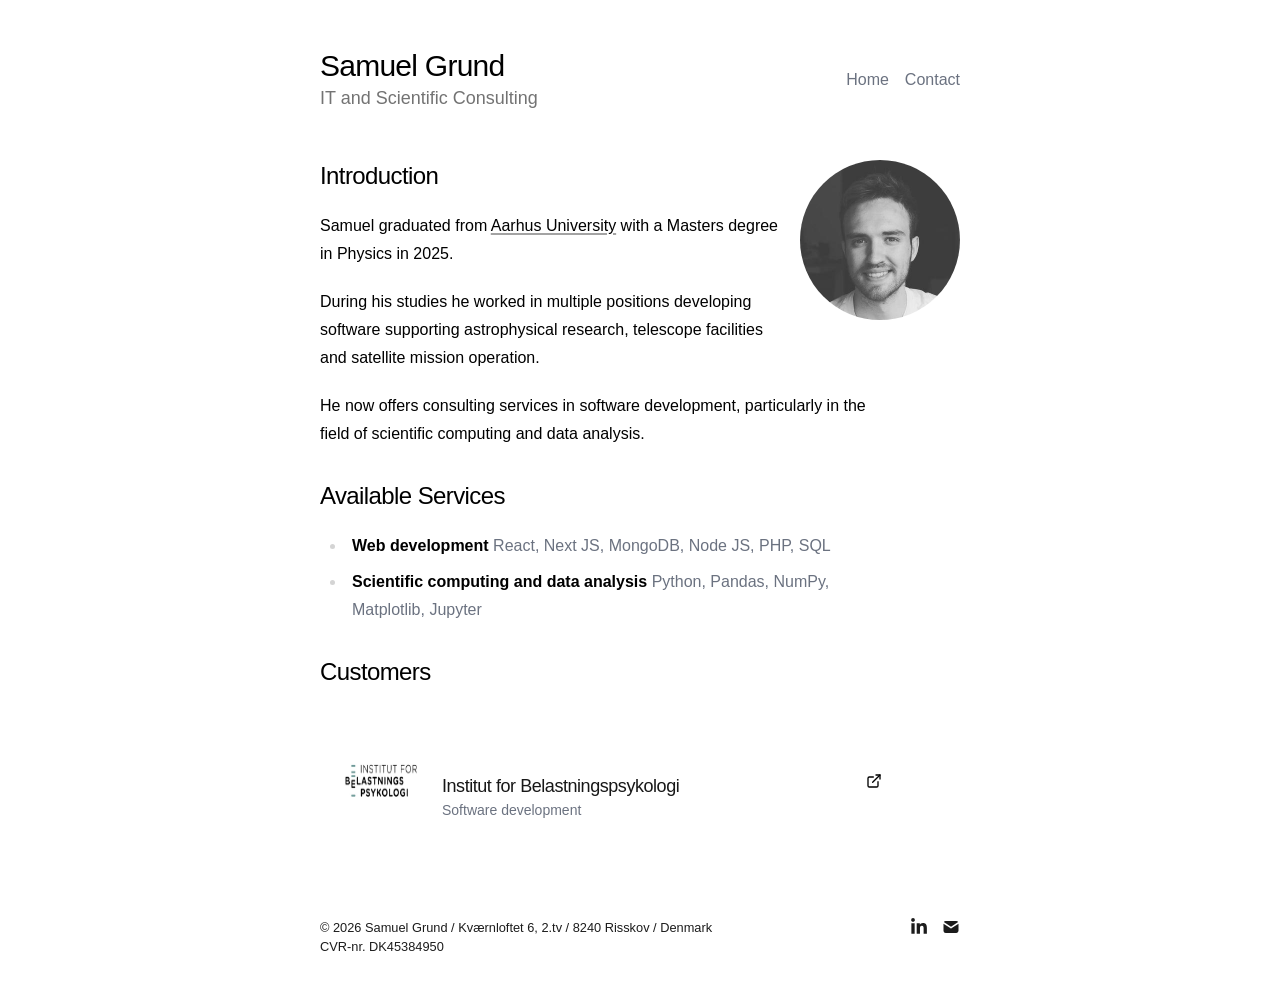
<file: index.html>
<!DOCTYPE html><html lang="en"><head><meta charSet="utf-8"/><meta name="viewport" content="width=device-width, initial-scale=1"/><link rel="preload" href="/_next/static/media/569ce4b8f30dc480-s.p.woff2" as="font" crossorigin="" type="font/woff2"/><link rel="preload" href="/_next/static/media/93f479601ee12b01-s.p.woff2" as="font" crossorigin="" type="font/woff2"/><link rel="preload" as="image" href="/samuelgrund.jpeg"/><link rel="stylesheet" href="/_next/static/css/c566d5af4ba06039.css" data-precedence="next"/><link rel="preload" as="script" fetchPriority="low" href="/_next/static/chunks/webpack-6ae88a5c75739f60.js"/><script src="/_next/static/chunks/4bd1b696-20882bf820444624.js" async=""></script><script src="/_next/static/chunks/517-04ff8b3774e454d1.js" async=""></script><script src="/_next/static/chunks/main-app-e9f01d16561dd169.js" async=""></script><script src="/_next/static/chunks/f8025e75-df96240be00c8a7a.js" async=""></script><script src="/_next/static/chunks/53c13509-afe4e9a647f09e7a.js" async=""></script><script src="/_next/static/chunks/655-e9d7785f0b443e2e.js" async=""></script><script src="/_next/static/chunks/app/layout-70d7f255f18f708f.js" async=""></script><script src="/_next/static/chunks/970-6d0ca86ffde0ea52.js" async=""></script><script src="/_next/static/chunks/app/page-f69e9556def1f2fb.js" async=""></script><meta name="next-size-adjust" content=""/><title>Samuel Grund PMV</title><meta name="description" content="Portfolio website for Samuel Grund"/><link rel="icon" href="/favicon.ico" type="image/x-icon" sizes="16x16"/><script src="/_next/static/chunks/polyfills-42372ed130431b0a.js" noModule=""></script></head><body class="__variable_4d318d __variable_ea5f4b antialiased"><div class="max-w-2xl mx-auto px-4 dark:bg-blue-500 cursor-default"><header><div class="container mx-auto py-12  flex justify-between items-center"><div class="flex flex-col"><h1 class="text-3xl font-medium tracking-tight">Samuel Grund</h1><p class="text-lg text-neutral-500 dark:text-neutral-400">IT and Scientific Consulting</p></div><div class="flex flex-row gap-4 mt-6 md:mt-0 md:ml-auto items-center"><a class="transition-all hover:text-neutral-800 dark:hover:text-neutral-200 flex align-middle relative hover:underline text-gray-500 hover:text-black dark:hover:text-white" href="/">Home</a><a class="transition-all hover:text-neutral-800 dark:hover:text-neutral-200 flex align-middle relative hover:underline text-gray-500 hover:text-black dark:hover:text-white" href="/contact">Contact</a></div></div></header><section class="dark:bg-gray-900 dark:text-white"><a target="_blank"><img alt="Profile photo" width="160" height="160" decoding="async" data-nimg="1" class="rounded-full bg-gray-100 block mt-0  mb-10 mx-auto sm:float-right sm:ml-5 sm:mb-5 hover:shadow-lg hover:border-gray-300 dark:hover:border-gray-600 transition-transform hover:scale-105" style="color:transparent" src="/samuelgrund.jpeg"/></a><h1 class="mb-4 text-2xl font-medium tracking-tight dark:text-white">Introduction</h1><div class="prose prose-neutral dark:prose-invert"><p>Samuel graduated from<!-- --> <a href="https://www.au.dk/" target="_blank" rel="noopener noreferrer" class="dark:text-blue-400">Aarhus University</a> <!-- -->with a Masters degree in Physics in 2025.</p><p>During his studies he worked in multiple positions developing software supporting astrophysical research, telescope facilities and satellite mission operation.</p><p>He now offers consulting services in software development, particularly in the field of scientific computing and data analysis.</p></div><h1 class="mt-8 mb-4 text-2xl font-medium tracking-tight dark:text-white">Available Services</h1><div class="prose prose-neutral dark:prose-invert"><ul><li><span class="font-semibold">Web development</span><span> </span><span class="text-gray-500 hover:text-black dark:hover:text-white transition-colors hover:cursor-default">React<!-- -->, </span><span class="text-gray-500 hover:text-black dark:hover:text-white transition-colors hover:cursor-default">Next JS<!-- -->, </span><span class="text-gray-500 hover:text-black dark:hover:text-white transition-colors hover:cursor-default">MongoDB<!-- -->, </span><span class="text-gray-500 hover:text-black dark:hover:text-white transition-colors hover:cursor-default">Node JS<!-- -->, </span><span class="text-gray-500 hover:text-black dark:hover:text-white transition-colors hover:cursor-default">PHP<!-- -->, </span><span class="text-gray-500 hover:text-black dark:hover:text-white transition-colors hover:cursor-default">SQL</span></li><li><span class="font-semibold">Scientific computing and data analysis</span><span> </span><span class="text-gray-500 hover:text-black dark:hover:text-white transition-colors hover:cursor-default">Python<!-- -->, </span><span class="text-gray-500 hover:text-black dark:hover:text-white transition-colors hover:cursor-default">Pandas<!-- -->, </span><span class="text-gray-500 hover:text-black dark:hover:text-white transition-colors hover:cursor-default">NumPy<!-- -->, </span><span class="text-gray-500 hover:text-black dark:hover:text-white transition-colors hover:cursor-default">Matplotlib<!-- -->, </span><span class="text-gray-500 hover:text-black dark:hover:text-white transition-colors hover:cursor-default">Jupyter</span></li></ul></div><h1 class="mt-8 text-2xl font-medium tracking-tight dark:text-white">Customers</h1><div class="prose prose-neutral dark:prose-invert w-full"><div class="space-y-4 w-full"><div class="flex flex-row rounded-lg hover:border-gray-300 hover:scale-105 transition-transform p-4 w-full dark:bg-gray-800 dark:text-white"><img alt="Institut for Belastningspsykologi logo" loading="lazy" width="90" height="90" decoding="async" data-nimg="1" style="color:transparent" src="/ifbps.jpg"/><div class="ml-4"><h2 class="text-lg font-medium mb-0 mt-12 dark:text-white">Institut for Belastningspsykologi</h2><p class="text-sm text-gray-500 dark:text-gray-400">Software development</p></div><a href="https://belastningspsykologi.dk/" target="_blank" rel="noopener noreferrer" class="flex items-center ml-auto dark:text-blue-400"><svg stroke="currentColor" fill="none" stroke-width="2" viewBox="0 0 24 24" stroke-linecap="round" stroke-linejoin="round" height="1em" width="1em" xmlns="http://www.w3.org/2000/svg"><path d="M18 13v6a2 2 0 0 1-2 2H5a2 2 0 0 1-2-2V8a2 2 0 0 1 2-2h6"></path><polyline points="15 3 21 3 21 9"></polyline><line x1="10" y1="14" x2="21" y2="3"></line></svg></a></div></div></div></section><small class="jsx-fbbec1edabbd286e block mt-16 text-[#1C1C1C] dark:text-[#D4D4D4] mb-12"><time class="jsx-fbbec1edabbd286e">© <!-- -->2025</time> <a target="_blank" rel="noopener noreferrer" class="jsx-fbbec1edabbd286e no-underline">Samuel Grund</a><a class="jsx-fbbec1edabbd286e"> / Kværnloftet 6, 2.tv / 8240 Risskov / Denmark</a><div class="flex text-lg gap-3.5 float-right transition-opacity duration-300 hover:opacity-90"><a href="https://www.linkedin.com/in/samuel-grund-s%C3%B8rensen-55712a236/" target="_blank" rel="noopener noreferrer"><svg stroke="currentColor" fill="currentColor" stroke-width="0" viewBox="0 0 448 512" class="hover:text-[#0077B5]" height="1em" width="1em" xmlns="http://www.w3.org/2000/svg"><path d="M100.28 448H7.4V148.9h92.88zM53.79 108.1C24.09 108.1 0 83.5 0 53.8a53.79 53.79 0 0 1 107.58 0c0 29.7-24.1 54.3-53.79 54.3zM447.9 448h-92.68V302.4c0-34.7-.7-79.2-48.29-79.2-48.29 0-55.69 37.7-55.69 76.7V448h-92.78V148.9h89.08v40.8h1.3c12.4-23.5 42.69-48.3 87.88-48.3 94 0 111.28 61.9 111.28 142.3V448z"></path></svg></a><a href="mailto:samuel_grund@hotmail.com" target="_blank" rel="noopener noreferrer"><svg stroke="currentColor" fill="currentColor" stroke-width="0" viewBox="0 0 24 24" class="hover:text-[#0077B5]" height="1em" width="1em" xmlns="http://www.w3.org/2000/svg"><path d="M22 7.535v9.465a3 3 0 0 1 -2.824 2.995l-.176 .005h-14a3 3 0 0 1 -2.995 -2.824l-.005 -.176v-9.465l9.445 6.297l.116 .066a1 1 0 0 0 .878 0l.116 -.066l9.445 -6.297z"></path><path d="M19 4c1.08 0 2.027 .57 2.555 1.427l-9.555 6.37l-9.555 -6.37a2.999 2.999 0 0 1 2.354 -1.42l.201 -.007h14z"></path></svg></a></div><p class="jsx-fbbec1edabbd286e">CVR-nr. DK45384950</p></small></div><script src="/_next/static/chunks/webpack-6ae88a5c75739f60.js" async=""></script><script>(self.__next_f=self.__next_f||[]).push([0])</script><script>self.__next_f.push([1,"1:\"$Sreact.fragment\"\n2:I[8173,[\"897\",\"static/chunks/f8025e75-df96240be00c8a7a.js\",\"446\",\"static/chunks/53c13509-afe4e9a647f09e7a.js\",\"655\",\"static/chunks/655-e9d7785f0b443e2e.js\",\"177\",\"static/chunks/app/layout-70d7f255f18f708f.js\"],\"\"]\n3:I[5244,[],\"\"]\n4:I[3866,[],\"\"]\n5:I[2968,[\"897\",\"static/chunks/f8025e75-df96240be00c8a7a.js\",\"446\",\"static/chunks/53c13509-afe4e9a647f09e7a.js\",\"655\",\"static/chunks/655-e9d7785f0b443e2e.js\",\"177\",\"static/chunks/app/layout-70d7f255f18f708f.js\"],\"default\"]\n6:I[7970,[\"970\",\"static/chunks/970-6d0ca86ffde0ea52.js\",\"974\",\"static/chunks/app/page-f69e9556def1f2fb.js\"],\"Image\"]\n7:I[6213,[],\"OutletBoundary\"]\n9:I[6213,[],\"MetadataBoundary\"]\nb:I[6213,[],\"ViewportBoundary\"]\nd:I[4835,[],\"\"]\n:HL[\"/_next/static/media/569ce4b8f30dc480-s.p.woff2\",\"font\",{\"crossOrigin\":\"\",\"type\":\"font/woff2\"}]\n:HL[\"/_next/static/media/93f479601ee12b01-s.p.woff2\",\"font\",{\"crossOrigin\":\"\",\"type\":\"font/woff2\"}]\n:HL[\"/_next/static/css/c566d5af4ba06039.css\",\"style\"]\n"])</script><script>self.__next_f.push([1,"0:{\"P\":null,\"b\":\"J2cjszyi86F3_etJrX380\",\"p\":\"\",\"c\":[\"\",\"\"],\"i\":false,\"f\":[[[\"\",{\"children\":[\"__PAGE__\",{}]},\"$undefined\",\"$undefined\",true],[\"\",[\"$\",\"$1\",\"c\",{\"children\":[[[\"$\",\"link\",\"0\",{\"rel\":\"stylesheet\",\"href\":\"/_next/static/css/c566d5af4ba06039.css\",\"precedence\":\"next\",\"crossOrigin\":\"$undefined\",\"nonce\":\"$undefined\"}]],[\"$\",\"html\",null,{\"lang\":\"en\",\"children\":[\"$\",\"body\",null,{\"className\":\"__variable_4d318d __variable_ea5f4b antialiased\",\"children\":[\"$\",\"div\",null,{\"className\":\"max-w-2xl mx-auto px-4 dark:bg-blue-500 cursor-default\",\"children\":[[\"$\",\"header\",null,{\"children\":[\"$\",\"div\",null,{\"className\":\"container mx-auto py-12  flex justify-between items-center\",\"children\":[[\"$\",\"div\",null,{\"className\":\"flex flex-col\",\"children\":[[\"$\",\"h1\",null,{\"className\":\"text-3xl font-medium tracking-tight\",\"children\":\"Samuel Grund\"}],[\"$\",\"p\",null,{\"className\":\"text-lg text-neutral-500 dark:text-neutral-400\",\"children\":\"IT and Scientific Consulting\"}]]}],[\"$\",\"div\",null,{\"className\":\"flex flex-row gap-4 mt-6 md:mt-0 md:ml-auto items-center\",\"children\":[[\"$\",\"$L2\",\"/\",{\"href\":\"/\",\"className\":\"transition-all hover:text-neutral-800 dark:hover:text-neutral-200 flex align-middle relative hover:underline text-gray-500 hover:text-black dark:hover:text-white\",\"children\":\"Home\"}],[\"$\",\"$L2\",\"/contact\",{\"href\":\"/contact\",\"className\":\"transition-all hover:text-neutral-800 dark:hover:text-neutral-200 flex align-middle relative hover:underline text-gray-500 hover:text-black dark:hover:text-white\",\"children\":\"Contact\"}]]}]]}]}],[\"$\",\"$L3\",null,{\"parallelRouterKey\":\"children\",\"segmentPath\":[\"children\"],\"error\":\"$undefined\",\"errorStyles\":\"$undefined\",\"errorScripts\":\"$undefined\",\"template\":[\"$\",\"$L4\",null,{}],\"templateStyles\":\"$undefined\",\"templateScripts\":\"$undefined\",\"notFound\":[[],[[\"$\",\"title\",null,{\"children\":\"404: This page could not be found.\"}],[\"$\",\"div\",null,{\"style\":{\"fontFamily\":\"system-ui,\\\"Segoe UI\\\",Roboto,Helvetica,Arial,sans-serif,\\\"Apple Color Emoji\\\",\\\"Segoe UI Emoji\\\"\",\"height\":\"100vh\",\"textAlign\":\"center\",\"display\":\"flex\",\"flexDirection\":\"column\",\"alignItems\":\"center\",\"justifyContent\":\"center\"},\"children\":[\"$\",\"div\",null,{\"children\":[[\"$\",\"style\",null,{\"dangerouslySetInnerHTML\":{\"__html\":\"body{color:#000;background:#fff;margin:0}.next-error-h1{border-right:1px solid rgba(0,0,0,.3)}@media (prefers-color-scheme:dark){body{color:#fff;background:#000}.next-error-h1{border-right:1px solid rgba(255,255,255,.3)}}\"}}],[\"$\",\"h1\",null,{\"className\":\"next-error-h1\",\"style\":{\"display\":\"inline-block\",\"margin\":\"0 20px 0 0\",\"padding\":\"0 23px 0 0\",\"fontSize\":24,\"fontWeight\":500,\"verticalAlign\":\"top\",\"lineHeight\":\"49px\"},\"children\":404}],[\"$\",\"div\",null,{\"style\":{\"display\":\"inline-block\"},\"children\":[\"$\",\"h2\",null,{\"style\":{\"fontSize\":14,\"fontWeight\":400,\"lineHeight\":\"49px\",\"margin\":0},\"children\":\"This page could not be found.\"}]}]]}]}]]],\"forbidden\":\"$undefined\",\"unauthorized\":\"$undefined\"}],[\"$\",\"$L5\",null,{}]]}]}]}]]}],{\"children\":[\"__PAGE__\",[\"$\",\"$1\",\"c\",{\"children\":[[\"$\",\"section\",null,{\"className\":\"dark:bg-gray-900 dark:text-white\",\"children\":[[\"$\",\"a\",null,{\"target\":\"_blank\",\"children\":[\"$\",\"$L6\",null,{\"src\":\"/samuelgrund.jpeg\",\"alt\":\"Profile photo\",\"className\":\"rounded-full bg-gray-100 block mt-0  mb-10 mx-auto sm:float-right sm:ml-5 sm:mb-5 hover:shadow-lg hover:border-gray-300 dark:hover:border-gray-600 transition-transform hover:scale-105\",\"unoptimized\":true,\"width\":160,\"height\":160,\"priority\":true}]}],[\"$\",\"h1\",null,{\"className\":\"mb-4 text-2xl font-medium tracking-tight dark:text-white\",\"children\":\"Introduction\"}],[\"$\",\"div\",null,{\"className\":\"prose prose-neutral dark:prose-invert\",\"children\":[[\"$\",\"p\",null,{\"children\":[\"Samuel graduated from\",\" \",[\"$\",\"a\",null,{\"href\":\"https://www.au.dk/\",\"target\":\"_blank\",\"rel\":\"noopener noreferrer\",\"className\":\"dark:text-blue-400\",\"children\":\"Aarhus University\"}],\" \",\"with a Masters degree in Physics in 2025.\"]}],[\"$\",\"p\",null,{\"children\":\"During his studies he worked in multiple positions developing software supporting astrophysical research, telescope facilities and satellite mission operation.\"}],[\"$\",\"p\",null,{\"children\":\"He now offers consulting services in software development, particularly in the field of scientific computing and data analysis.\"}]]}],[\"$\",\"h1\",null,{\"className\":\"mt-8 mb-4 text-2xl font-medium tracking-tight dark:text-white\",\"children\":\"Available Services\"}],[\"$\",\"div\",null,{\"className\":\"prose prose-neutral dark:prose-invert\",\"children\":[\"$\",\"ul\",null,{\"children\":[[\"$\",\"li\",\"0\",{\"children\":[[\"$\",\"span\",null,{\"className\":\"font-semibold\",\"children\":\"Web development\"}],[\"$\",\"span\",null,{\"children\":\" \"}],[[\"$\",\"span\",\"0\",{\"className\":\"text-gray-500 hover:text-black dark:hover:text-white transition-colors hover:cursor-default\",\"children\":[\"React\",\", \"]}],[\"$\",\"span\",\"1\",{\"className\":\"text-gray-500 hover:text-black dark:hover:text-white transition-colors hover:cursor-default\",\"children\":[\"Next JS\",\", \"]}],[\"$\",\"span\",\"2\",{\"className\":\"text-gray-500 hover:text-black dark:hover:text-white transition-colors hover:cursor-default\",\"children\":[\"MongoDB\",\", \"]}],[\"$\",\"span\",\"3\",{\"className\":\"text-gray-500 hover:text-black dark:hover:text-white transition-colors hover:cursor-default\",\"children\":[\"Node JS\",\", \"]}],[\"$\",\"span\",\"4\",{\"className\":\"text-gray-500 hover:text-black dark:hover:text-white transition-colors hover:cursor-default\",\"children\":[\"PHP\",\", \"]}],[\"$\",\"span\",\"5\",{\"className\":\"text-gray-500 hover:text-black dark:hover:text-white transition-colors hover:cursor-default\",\"children\":[\"SQL\",false]}]]]}],[\"$\",\"li\",\"1\",{\"children\":[[\"$\",\"span\",null,{\"className\":\"font-semibold\",\"children\":\"Scientific computing and data analysis\"}],[\"$\",\"span\",null,{\"children\":\" \"}],[[\"$\",\"span\",\"0\",{\"className\":\"text-gray-500 hover:text-black dark:hover:text-white transition-colors hover:cursor-default\",\"children\":[\"Python\",\", \"]}],[\"$\",\"span\",\"1\",{\"className\":\"text-gray-500 hover:text-black dark:hover:text-white transition-colors hover:cursor-default\",\"children\":[\"Pandas\",\", \"]}],[\"$\",\"span\",\"2\",{\"className\":\"text-gray-500 hover:text-black dark:hover:text-white transition-colors hover:cursor-default\",\"children\":[\"NumPy\",\", \"]}],[\"$\",\"span\",\"3\",{\"className\":\"text-gray-500 hover:text-black dark:hover:text-white transition-colors hover:cursor-default\",\"children\":[\"Matplotlib\",\", \"]}],[\"$\",\"span\",\"4\",{\"className\":\"text-gray-500 hover:text-black dark:hover:text-white transition-colors hover:cursor-default\",\"children\":[\"Jupyter\",false]}]]]}]]}]}],[\"$\",\"h1\",null,{\"className\":\"mt-8 text-2xl font-medium tracking-tight dark:text-white\",\"children\":\"Customers\"}],[\"$\",\"div\",null,{\"className\":\"prose prose-neutral dark:prose-invert w-full\",\"children\":[\"$\",\"div\",null,{\"className\":\"space-y-4 w-full\",\"children\":[[\"$\",\"div\",\"Institut for Belastningspsykologi\",{\"className\":\"flex flex-row rounded-lg hover:border-gray-300 hover:scale-105 transition-transform p-4 w-full dark:bg-gray-800 dark:text-white\",\"children\":[[\"$\",\"$L6\",null,{\"src\":\"/ifbps.jpg\",\"alt\":\"Institut for Belastningspsykologi logo\",\"height\":90,\"width\":90}],[\"$\",\"div\",null,{\"className\":\"ml-4\",\"children\":[[\"$\",\"h2\",null,{\"className\":\"text-lg font-medium mb-0 mt-12 dark:text-white\",\"children\":\"Institut for Belastningspsykologi\"}],[\"$\",\"p\",null,{\"className\":\"text-sm text-gray-500 dark:text-gray-400\",\"children\":\"Software development\"}]]}],[\"$\",\"a\",null,{\"href\":\"https://belastningspsykologi.dk/\",\"target\":\"_blank\",\"rel\":\"noopener noreferrer\",\"className\":\"flex items-center ml-auto dark:text-blue-400\",\"children\":[\"$\",\"svg\",null,{\"stroke\":\"currentColor\",\"fill\":\"none\",\"strokeWidth\":\"2\",\"viewBox\":\"0 0 24 24\",\"strokeLinecap\":\"round\",\"strokeLinejoin\":\"round\",\"children\":[\"$undefined\",[[\"$\",\"path\",\"0\",{\"d\":\"M18 13v6a2 2 0 0 1-2 2H5a2 2 0 0 1-2-2V8a2 2 0 0 1 2-2h6\",\"children\":[]}],[\"$\",\"polyline\",\"1\",{\"points\":\"15 3 21 3 21 9\",\"children\":[]}],[\"$\",\"line\",\"2\",{\"x1\":\"10\",\"y1\":\"14\",\"x2\":\"21\",\"y2\":\"3\",\"children\":[]}]]],\"className\":\"$undefined\",\"style\":{\"color\":\"$undefined\"},\"height\":\"1em\",\"width\":\"1em\",\"xmlns\":\"http://www.w3.org/2000/svg\"}]}]]}]]}]}]]}],null,[\"$\",\"$L7\",null,{\"children\":\"$L8\"}]]}],{},null,false]},null,false],[\"$\",\"$1\",\"h\",{\"children\":[null,[\"$\",\"$1\",\"mYXLPBwu99PyYPbLJgE42\",{\"children\":[[\"$\",\"$L9\",null,{\"children\":\"$La\"}],[\"$\",\"$Lb\",null,{\"children\":\"$Lc\"}],[\"$\",\"meta\",null,{\"name\":\"next-size-adjust\",\"content\":\"\"}]]}]]}],false]],\"m\":\"$undefined\",\"G\":[\"$d\",\"$undefined\"],\"s\":false,\"S\":true}\n"])</script><script>self.__next_f.push([1,"c:[[\"$\",\"meta\",\"0\",{\"name\":\"viewport\",\"content\":\"width=device-width, initial-scale=1\"}]]\na:[[\"$\",\"meta\",\"0\",{\"charSet\":\"utf-8\"}],[\"$\",\"title\",\"1\",{\"children\":\"Samuel Grund PMV\"}],[\"$\",\"meta\",\"2\",{\"name\":\"description\",\"content\":\"Portfolio website for Samuel Grund\"}],[\"$\",\"link\",\"3\",{\"rel\":\"icon\",\"href\":\"/favicon.ico\",\"type\":\"image/x-icon\",\"sizes\":\"16x16\"}]]\n"])</script><script>self.__next_f.push([1,"8:null\n"])</script></body></html>
</file>
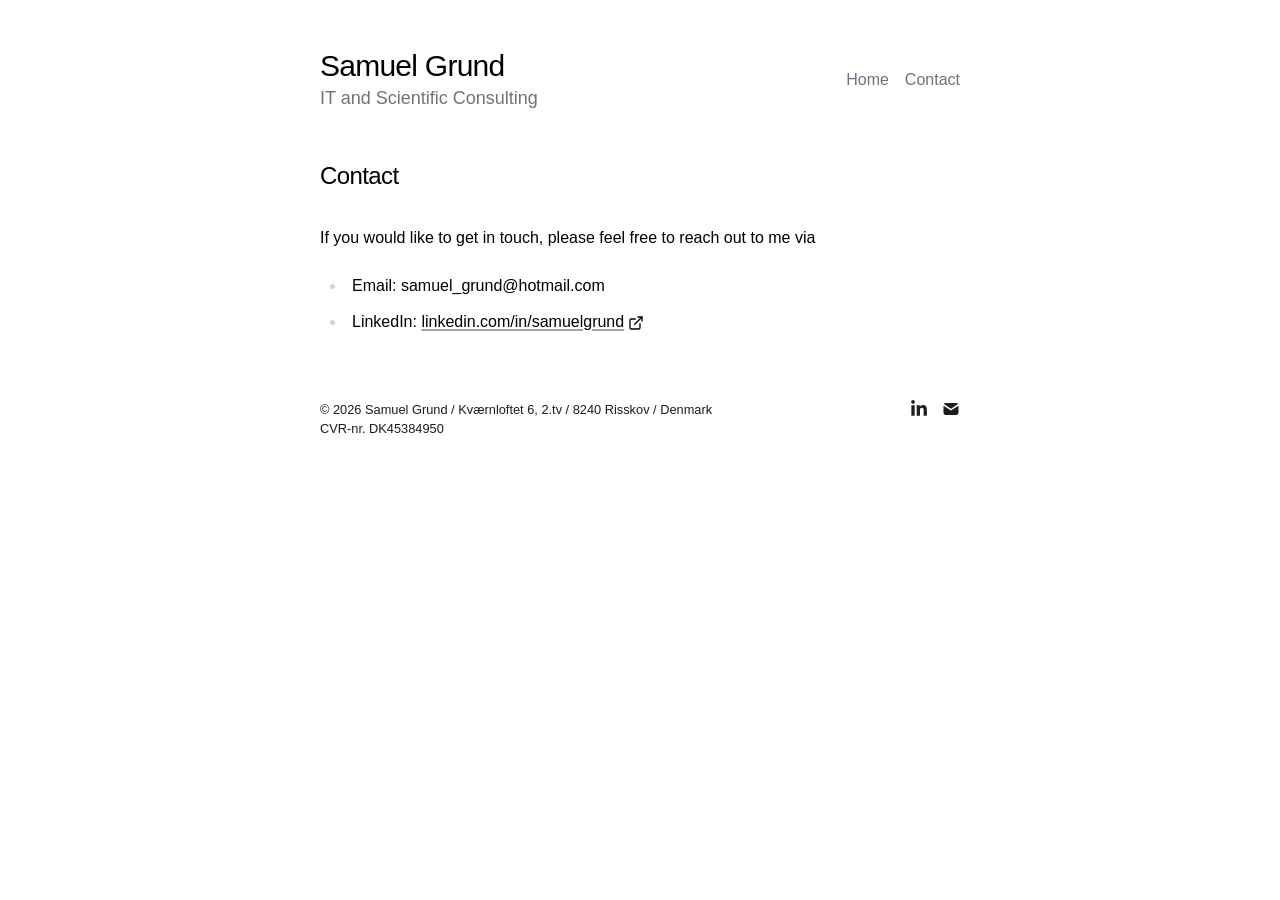
<file: contact.html>
<!DOCTYPE html><html lang="en"><head><meta charSet="utf-8"/><meta name="viewport" content="width=device-width, initial-scale=1"/><link rel="preload" href="/_next/static/media/569ce4b8f30dc480-s.p.woff2" as="font" crossorigin="" type="font/woff2"/><link rel="preload" href="/_next/static/media/93f479601ee12b01-s.p.woff2" as="font" crossorigin="" type="font/woff2"/><link rel="stylesheet" href="/_next/static/css/c566d5af4ba06039.css" data-precedence="next"/><link rel="preload" as="script" fetchPriority="low" href="/_next/static/chunks/webpack-6ae88a5c75739f60.js"/><script src="/_next/static/chunks/4bd1b696-20882bf820444624.js" async=""></script><script src="/_next/static/chunks/517-04ff8b3774e454d1.js" async=""></script><script src="/_next/static/chunks/main-app-e9f01d16561dd169.js" async=""></script><script src="/_next/static/chunks/f8025e75-df96240be00c8a7a.js" async=""></script><script src="/_next/static/chunks/53c13509-afe4e9a647f09e7a.js" async=""></script><script src="/_next/static/chunks/655-e9d7785f0b443e2e.js" async=""></script><script src="/_next/static/chunks/app/layout-70d7f255f18f708f.js" async=""></script><meta name="next-size-adjust" content=""/><title>Samuel Grund PMV</title><meta name="description" content="Portfolio website for Samuel Grund"/><link rel="icon" href="/favicon.ico" type="image/x-icon" sizes="16x16"/><script src="/_next/static/chunks/polyfills-42372ed130431b0a.js" noModule=""></script></head><body class="__variable_4d318d __variable_ea5f4b antialiased"><div class="max-w-2xl mx-auto px-4 dark:bg-blue-500 cursor-default"><header><div class="container mx-auto py-12  flex justify-between items-center"><div class="flex flex-col"><h1 class="text-3xl font-medium tracking-tight">Samuel Grund</h1><p class="text-lg text-neutral-500 dark:text-neutral-400">IT and Scientific Consulting</p></div><div class="flex flex-row gap-4 mt-6 md:mt-0 md:ml-auto items-center"><a class="transition-all hover:text-neutral-800 dark:hover:text-neutral-200 flex align-middle relative hover:underline text-gray-500 hover:text-black dark:hover:text-white" href="/">Home</a><a class="transition-all hover:text-neutral-800 dark:hover:text-neutral-200 flex align-middle relative hover:underline text-gray-500 hover:text-black dark:hover:text-white" href="/contact">Contact</a></div></div></header><section><h1 class="mb-8 text-2xl font-medium tracking-tight">Contact</h1><div class="prose prose-neutral dark:prose-invert"><p>If you would like to get in touch, please feel free to reach out to me via</p><ul><li>Email: samuel_grund@hotmail.com</li><li>LinkedIn:<!-- --> <a href="https://www.linkedin.com/in/samuel-grund-s%C3%B8rensen-55712a236/" target="_blank" rel="noopener noreferrer">linkedin.com/in/samuelgrund<svg stroke="currentColor" fill="none" stroke-width="2" viewBox="0 0 24 24" stroke-linecap="round" stroke-linejoin="round" class="inline ml-1" height="1em" width="1em" xmlns="http://www.w3.org/2000/svg"><path d="M18 13v6a2 2 0 0 1-2 2H5a2 2 0 0 1-2-2V8a2 2 0 0 1 2-2h6"></path><polyline points="15 3 21 3 21 9"></polyline><line x1="10" y1="14" x2="21" y2="3"></line></svg></a></li></ul></div></section><small class="jsx-fbbec1edabbd286e block mt-16 text-[#1C1C1C] dark:text-[#D4D4D4] mb-12"><time class="jsx-fbbec1edabbd286e">© <!-- -->2025</time> <a target="_blank" rel="noopener noreferrer" class="jsx-fbbec1edabbd286e no-underline">Samuel Grund</a><a class="jsx-fbbec1edabbd286e"> / Kværnloftet 6, 2.tv / 8240 Risskov / Denmark</a><div class="flex text-lg gap-3.5 float-right transition-opacity duration-300 hover:opacity-90"><a href="https://www.linkedin.com/in/samuel-grund-s%C3%B8rensen-55712a236/" target="_blank" rel="noopener noreferrer"><svg stroke="currentColor" fill="currentColor" stroke-width="0" viewBox="0 0 448 512" class="hover:text-[#0077B5]" height="1em" width="1em" xmlns="http://www.w3.org/2000/svg"><path d="M100.28 448H7.4V148.9h92.88zM53.79 108.1C24.09 108.1 0 83.5 0 53.8a53.79 53.79 0 0 1 107.58 0c0 29.7-24.1 54.3-53.79 54.3zM447.9 448h-92.68V302.4c0-34.7-.7-79.2-48.29-79.2-48.29 0-55.69 37.7-55.69 76.7V448h-92.78V148.9h89.08v40.8h1.3c12.4-23.5 42.69-48.3 87.88-48.3 94 0 111.28 61.9 111.28 142.3V448z"></path></svg></a><a href="mailto:samuel_grund@hotmail.com" target="_blank" rel="noopener noreferrer"><svg stroke="currentColor" fill="currentColor" stroke-width="0" viewBox="0 0 24 24" class="hover:text-[#0077B5]" height="1em" width="1em" xmlns="http://www.w3.org/2000/svg"><path d="M22 7.535v9.465a3 3 0 0 1 -2.824 2.995l-.176 .005h-14a3 3 0 0 1 -2.995 -2.824l-.005 -.176v-9.465l9.445 6.297l.116 .066a1 1 0 0 0 .878 0l.116 -.066l9.445 -6.297z"></path><path d="M19 4c1.08 0 2.027 .57 2.555 1.427l-9.555 6.37l-9.555 -6.37a2.999 2.999 0 0 1 2.354 -1.42l.201 -.007h14z"></path></svg></a></div><p class="jsx-fbbec1edabbd286e">CVR-nr. DK45384950</p></small></div><script src="/_next/static/chunks/webpack-6ae88a5c75739f60.js" async=""></script><script>(self.__next_f=self.__next_f||[]).push([0])</script><script>self.__next_f.push([1,"1:\"$Sreact.fragment\"\n2:I[8173,[\"897\",\"static/chunks/f8025e75-df96240be00c8a7a.js\",\"446\",\"static/chunks/53c13509-afe4e9a647f09e7a.js\",\"655\",\"static/chunks/655-e9d7785f0b443e2e.js\",\"177\",\"static/chunks/app/layout-70d7f255f18f708f.js\"],\"\"]\n3:I[5244,[],\"\"]\n4:I[3866,[],\"\"]\n5:I[2968,[\"897\",\"static/chunks/f8025e75-df96240be00c8a7a.js\",\"446\",\"static/chunks/53c13509-afe4e9a647f09e7a.js\",\"655\",\"static/chunks/655-e9d7785f0b443e2e.js\",\"177\",\"static/chunks/app/layout-70d7f255f18f708f.js\"],\"default\"]\n6:I[6213,[],\"OutletBoundary\"]\n8:I[6213,[],\"MetadataBoundary\"]\na:I[6213,[],\"ViewportBoundary\"]\nc:I[4835,[],\"\"]\n:HL[\"/_next/static/media/569ce4b8f30dc480-s.p.woff2\",\"font\",{\"crossOrigin\":\"\",\"type\":\"font/woff2\"}]\n:HL[\"/_next/static/media/93f479601ee12b01-s.p.woff2\",\"font\",{\"crossOrigin\":\"\",\"type\":\"font/woff2\"}]\n:HL[\"/_next/static/css/c566d5af4ba06039.css\",\"style\"]\n"])</script><script>self.__next_f.push([1,"0:{\"P\":null,\"b\":\"J2cjszyi86F3_etJrX380\",\"p\":\"\",\"c\":[\"\",\"contact\"],\"i\":false,\"f\":[[[\"\",{\"children\":[\"contact\",{\"children\":[\"__PAGE__\",{}]}]},\"$undefined\",\"$undefined\",true],[\"\",[\"$\",\"$1\",\"c\",{\"children\":[[[\"$\",\"link\",\"0\",{\"rel\":\"stylesheet\",\"href\":\"/_next/static/css/c566d5af4ba06039.css\",\"precedence\":\"next\",\"crossOrigin\":\"$undefined\",\"nonce\":\"$undefined\"}]],[\"$\",\"html\",null,{\"lang\":\"en\",\"children\":[\"$\",\"body\",null,{\"className\":\"__variable_4d318d __variable_ea5f4b antialiased\",\"children\":[\"$\",\"div\",null,{\"className\":\"max-w-2xl mx-auto px-4 dark:bg-blue-500 cursor-default\",\"children\":[[\"$\",\"header\",null,{\"children\":[\"$\",\"div\",null,{\"className\":\"container mx-auto py-12  flex justify-between items-center\",\"children\":[[\"$\",\"div\",null,{\"className\":\"flex flex-col\",\"children\":[[\"$\",\"h1\",null,{\"className\":\"text-3xl font-medium tracking-tight\",\"children\":\"Samuel Grund\"}],[\"$\",\"p\",null,{\"className\":\"text-lg text-neutral-500 dark:text-neutral-400\",\"children\":\"IT and Scientific Consulting\"}]]}],[\"$\",\"div\",null,{\"className\":\"flex flex-row gap-4 mt-6 md:mt-0 md:ml-auto items-center\",\"children\":[[\"$\",\"$L2\",\"/\",{\"href\":\"/\",\"className\":\"transition-all hover:text-neutral-800 dark:hover:text-neutral-200 flex align-middle relative hover:underline text-gray-500 hover:text-black dark:hover:text-white\",\"children\":\"Home\"}],[\"$\",\"$L2\",\"/contact\",{\"href\":\"/contact\",\"className\":\"transition-all hover:text-neutral-800 dark:hover:text-neutral-200 flex align-middle relative hover:underline text-gray-500 hover:text-black dark:hover:text-white\",\"children\":\"Contact\"}]]}]]}]}],[\"$\",\"$L3\",null,{\"parallelRouterKey\":\"children\",\"segmentPath\":[\"children\"],\"error\":\"$undefined\",\"errorStyles\":\"$undefined\",\"errorScripts\":\"$undefined\",\"template\":[\"$\",\"$L4\",null,{}],\"templateStyles\":\"$undefined\",\"templateScripts\":\"$undefined\",\"notFound\":[[],[[\"$\",\"title\",null,{\"children\":\"404: This page could not be found.\"}],[\"$\",\"div\",null,{\"style\":{\"fontFamily\":\"system-ui,\\\"Segoe UI\\\",Roboto,Helvetica,Arial,sans-serif,\\\"Apple Color Emoji\\\",\\\"Segoe UI Emoji\\\"\",\"height\":\"100vh\",\"textAlign\":\"center\",\"display\":\"flex\",\"flexDirection\":\"column\",\"alignItems\":\"center\",\"justifyContent\":\"center\"},\"children\":[\"$\",\"div\",null,{\"children\":[[\"$\",\"style\",null,{\"dangerouslySetInnerHTML\":{\"__html\":\"body{color:#000;background:#fff;margin:0}.next-error-h1{border-right:1px solid rgba(0,0,0,.3)}@media (prefers-color-scheme:dark){body{color:#fff;background:#000}.next-error-h1{border-right:1px solid rgba(255,255,255,.3)}}\"}}],[\"$\",\"h1\",null,{\"className\":\"next-error-h1\",\"style\":{\"display\":\"inline-block\",\"margin\":\"0 20px 0 0\",\"padding\":\"0 23px 0 0\",\"fontSize\":24,\"fontWeight\":500,\"verticalAlign\":\"top\",\"lineHeight\":\"49px\"},\"children\":404}],[\"$\",\"div\",null,{\"style\":{\"display\":\"inline-block\"},\"children\":[\"$\",\"h2\",null,{\"style\":{\"fontSize\":14,\"fontWeight\":400,\"lineHeight\":\"49px\",\"margin\":0},\"children\":\"This page could not be found.\"}]}]]}]}]]],\"forbidden\":\"$undefined\",\"unauthorized\":\"$undefined\"}],[\"$\",\"$L5\",null,{}]]}]}]}]]}],{\"children\":[\"contact\",[\"$\",\"$1\",\"c\",{\"children\":[null,[\"$\",\"$L3\",null,{\"parallelRouterKey\":\"children\",\"segmentPath\":[\"children\",\"contact\",\"children\"],\"error\":\"$undefined\",\"errorStyles\":\"$undefined\",\"errorScripts\":\"$undefined\",\"template\":[\"$\",\"$L4\",null,{}],\"templateStyles\":\"$undefined\",\"templateScripts\":\"$undefined\",\"notFound\":\"$undefined\",\"forbidden\":\"$undefined\",\"unauthorized\":\"$undefined\"}]]}],{\"children\":[\"__PAGE__\",[\"$\",\"$1\",\"c\",{\"children\":[[\"$\",\"section\",null,{\"children\":[[\"$\",\"h1\",null,{\"className\":\"mb-8 text-2xl font-medium tracking-tight\",\"children\":\"Contact\"}],[\"$\",\"div\",null,{\"className\":\"prose prose-neutral dark:prose-invert\",\"children\":[[\"$\",\"p\",null,{\"children\":\"If you would like to get in touch, please feel free to reach out to me via\"}],[\"$\",\"ul\",null,{\"children\":[[\"$\",\"li\",null,{\"children\":\"Email: samuel_grund@hotmail.com\"}],[\"$\",\"li\",null,{\"children\":[\"LinkedIn:\",\" \",[\"$\",\"a\",null,{\"href\":\"https://www.linkedin.com/in/samuel-grund-s%C3%B8rensen-55712a236/\",\"target\":\"_blank\",\"rel\":\"noopener noreferrer\",\"children\":[\"linkedin.com/in/samuelgrund\",[\"$\",\"svg\",null,{\"stroke\":\"currentColor\",\"fill\":\"none\",\"strokeWidth\":\"2\",\"viewBox\":\"0 0 24 24\",\"strokeLinecap\":\"round\",\"strokeLinejoin\":\"round\",\"className\":\"inline ml-1\",\"children\":[\"$undefined\",[[\"$\",\"path\",\"0\",{\"d\":\"M18 13v6a2 2 0 0 1-2 2H5a2 2 0 0 1-2-2V8a2 2 0 0 1 2-2h6\",\"children\":[]}],[\"$\",\"polyline\",\"1\",{\"points\":\"15 3 21 3 21 9\",\"children\":[]}],[\"$\",\"line\",\"2\",{\"x1\":\"10\",\"y1\":\"14\",\"x2\":\"21\",\"y2\":\"3\",\"children\":[]}]]],\"style\":{\"color\":\"$undefined\"},\"height\":\"1em\",\"width\":\"1em\",\"xmlns\":\"http://www.w3.org/2000/svg\"}]]}]]}]]}]]}]]}],null,[\"$\",\"$L6\",null,{\"children\":\"$L7\"}]]}],{},null,false]},null,false]},null,false],[\"$\",\"$1\",\"h\",{\"children\":[null,[\"$\",\"$1\",\"G1SIrWkLPXPv3f9GgIxwE\",{\"children\":[[\"$\",\"$L8\",null,{\"children\":\"$L9\"}],[\"$\",\"$La\",null,{\"children\":\"$Lb\"}],[\"$\",\"meta\",null,{\"name\":\"next-size-adjust\",\"content\":\"\"}]]}]]}],false]],\"m\":\"$undefined\",\"G\":[\"$c\",\"$undefined\"],\"s\":false,\"S\":true}\n"])</script><script>self.__next_f.push([1,"b:[[\"$\",\"meta\",\"0\",{\"name\":\"viewport\",\"content\":\"width=device-width, initial-scale=1\"}]]\n9:[[\"$\",\"meta\",\"0\",{\"charSet\":\"utf-8\"}],[\"$\",\"title\",\"1\",{\"children\":\"Samuel Grund PMV\"}],[\"$\",\"meta\",\"2\",{\"name\":\"description\",\"content\":\"Portfolio website for Samuel Grund\"}],[\"$\",\"link\",\"3\",{\"rel\":\"icon\",\"href\":\"/favicon.ico\",\"type\":\"image/x-icon\",\"sizes\":\"16x16\"}]]\n"])</script><script>self.__next_f.push([1,"7:null\n"])</script></body></html>
</file>
<file: _next/static/css/c566d5af4ba06039.css>
@font-face{font-family:Geist;font-style:normal;font-weight:100 900;font-display:swap;src:url(/_next/static/media/ba015fad6dcf6784-s.woff2) format("woff2");unicode-range:u+0100-02ba,u+02bd-02c5,u+02c7-02cc,u+02ce-02d7,u+02dd-02ff,u+0304,u+0308,u+0329,u+1d00-1dbf,u+1e00-1e9f,u+1ef2-1eff,u+2020,u+20a0-20ab,u+20ad-20c0,u+2113,u+2c60-2c7f,u+a720-a7ff}@font-face{font-family:Geist;font-style:normal;font-weight:100 900;font-display:swap;src:url(/_next/static/media/569ce4b8f30dc480-s.p.woff2) format("woff2");unicode-range:u+00??,u+0131,u+0152-0153,u+02bb-02bc,u+02c6,u+02da,u+02dc,u+0304,u+0308,u+0329,u+2000-206f,u+20ac,u+2122,u+2191,u+2193,u+2212,u+2215,u+feff,u+fffd}@font-face{font-family:Geist Fallback;src:local("Arial");ascent-override:95.94%;descent-override:28.16%;line-gap-override:0.00%;size-adjust:104.76%}.__className_4d318d{font-family:Geist,Geist Fallback;font-style:normal}.__variable_4d318d{--font-geist-sans:"Geist","Geist Fallback"}@font-face{font-family:Geist Mono;font-style:normal;font-weight:100 900;font-display:swap;src:url(/_next/static/media/747892c23ea88013-s.woff2) format("woff2");unicode-range:u+0100-02ba,u+02bd-02c5,u+02c7-02cc,u+02ce-02d7,u+02dd-02ff,u+0304,u+0308,u+0329,u+1d00-1dbf,u+1e00-1e9f,u+1ef2-1eff,u+2020,u+20a0-20ab,u+20ad-20c0,u+2113,u+2c60-2c7f,u+a720-a7ff}@font-face{font-family:Geist Mono;font-style:normal;font-weight:100 900;font-display:swap;src:url(/_next/static/media/93f479601ee12b01-s.p.woff2) format("woff2");unicode-range:u+00??,u+0131,u+0152-0153,u+02bb-02bc,u+02c6,u+02da,u+02dc,u+0304,u+0308,u+0329,u+2000-206f,u+20ac,u+2122,u+2191,u+2193,u+2212,u+2215,u+feff,u+fffd}@font-face{font-family:Geist Mono Fallback;src:local("Arial");ascent-override:74.67%;descent-override:21.92%;line-gap-override:0.00%;size-adjust:134.59%}.__className_ea5f4b{font-family:Geist Mono,Geist Mono Fallback;font-style:normal}.__variable_ea5f4b{--font-geist-mono:"Geist Mono","Geist Mono Fallback"}*,:after,:before{--tw-border-spacing-x:0;--tw-border-spacing-y:0;--tw-translate-x:0;--tw-translate-y:0;--tw-rotate:0;--tw-skew-x:0;--tw-skew-y:0;--tw-scale-x:1;--tw-scale-y:1;--tw-pan-x: ;--tw-pan-y: ;--tw-pinch-zoom: ;--tw-scroll-snap-strictness:proximity;--tw-gradient-from-position: ;--tw-gradient-via-position: ;--tw-gradient-to-position: ;--tw-ordinal: ;--tw-slashed-zero: ;--tw-numeric-figure: ;--tw-numeric-spacing: ;--tw-numeric-fraction: ;--tw-ring-inset: ;--tw-ring-offset-width:0px;--tw-ring-offset-color:#fff;--tw-ring-color:rgba(59,130,246,.5);--tw-ring-offset-shadow:0 0 #0000;--tw-ring-shadow:0 0 #0000;--tw-shadow:0 0 #0000;--tw-shadow-colored:0 0 #0000;--tw-blur: ;--tw-brightness: ;--tw-contrast: ;--tw-grayscale: ;--tw-hue-rotate: ;--tw-invert: ;--tw-saturate: ;--tw-sepia: ;--tw-drop-shadow: ;--tw-backdrop-blur: ;--tw-backdrop-brightness: ;--tw-backdrop-contrast: ;--tw-backdrop-grayscale: ;--tw-backdrop-hue-rotate: ;--tw-backdrop-invert: ;--tw-backdrop-opacity: ;--tw-backdrop-saturate: ;--tw-backdrop-sepia: ;--tw-contain-size: ;--tw-contain-layout: ;--tw-contain-paint: ;--tw-contain-style: }::backdrop{--tw-border-spacing-x:0;--tw-border-spacing-y:0;--tw-translate-x:0;--tw-translate-y:0;--tw-rotate:0;--tw-skew-x:0;--tw-skew-y:0;--tw-scale-x:1;--tw-scale-y:1;--tw-pan-x: ;--tw-pan-y: ;--tw-pinch-zoom: ;--tw-scroll-snap-strictness:proximity;--tw-gradient-from-position: ;--tw-gradient-via-position: ;--tw-gradient-to-position: ;--tw-ordinal: ;--tw-slashed-zero: ;--tw-numeric-figure: ;--tw-numeric-spacing: ;--tw-numeric-fraction: ;--tw-ring-inset: ;--tw-ring-offset-width:0px;--tw-ring-offset-color:#fff;--tw-ring-color:rgba(59,130,246,.5);--tw-ring-offset-shadow:0 0 #0000;--tw-ring-shadow:0 0 #0000;--tw-shadow:0 0 #0000;--tw-shadow-colored:0 0 #0000;--tw-blur: ;--tw-brightness: ;--tw-contrast: ;--tw-grayscale: ;--tw-hue-rotate: ;--tw-invert: ;--tw-saturate: ;--tw-sepia: ;--tw-drop-shadow: ;--tw-backdrop-blur: ;--tw-backdrop-brightness: ;--tw-backdrop-contrast: ;--tw-backdrop-grayscale: ;--tw-backdrop-hue-rotate: ;--tw-backdrop-invert: ;--tw-backdrop-opacity: ;--tw-backdrop-saturate: ;--tw-backdrop-sepia: ;--tw-contain-size: ;--tw-contain-layout: ;--tw-contain-paint: ;--tw-contain-style: }/*
! tailwindcss v3.4.17 | MIT License | https://tailwindcss.com
*/*,:after,:before{box-sizing:border-box;border:0 solid #e5e7eb}:after,:before{--tw-content:""}:host,html{line-height:1.5;-webkit-text-size-adjust:100%;-moz-tab-size:4;tab-size:4;font-family:var(--font-geist-sans);font-feature-settings:normal;font-variation-settings:normal;-webkit-tap-highlight-color:transparent}body{margin:0;line-height:inherit}hr{height:0;color:inherit;border-top-width:1px}abbr:where([title]){text-decoration:underline dotted}h1,h2,h3,h4,h5,h6{font-size:inherit;font-weight:inherit}a{color:inherit;text-decoration:inherit}b,strong{font-weight:bolder}code,kbd,pre,samp{font-family:var(--font-geist-mono);font-feature-settings:normal;font-variation-settings:normal;font-size:1em}small{font-size:80%}sub,sup{font-size:75%;line-height:0;position:relative;vertical-align:baseline}sub{bottom:-.25em}sup{top:-.5em}table{text-indent:0;border-color:inherit;border-collapse:collapse}button,input,optgroup,select,textarea{font-family:inherit;font-feature-settings:inherit;font-variation-settings:inherit;font-size:100%;font-weight:inherit;line-height:inherit;letter-spacing:inherit;color:inherit;margin:0;padding:0}button,select{text-transform:none}button,input:where([type=button]),input:where([type=reset]),input:where([type=submit]){-webkit-appearance:button;background-color:transparent;background-image:none}:-moz-focusring{outline:auto}:-moz-ui-invalid{box-shadow:none}progress{vertical-align:baseline}::-webkit-inner-spin-button,::-webkit-outer-spin-button{height:auto}[type=search]{-webkit-appearance:textfield;outline-offset:-2px}::-webkit-search-decoration{-webkit-appearance:none}::-webkit-file-upload-button{-webkit-appearance:button;font:inherit}summary{display:list-item}blockquote,dd,dl,figure,h1,h2,h3,h4,h5,h6,hr,p,pre{margin:0}fieldset{margin:0}fieldset,legend{padding:0}menu,ol,ul{list-style:none;margin:0;padding:0}dialog{padding:0}textarea{resize:vertical}input::placeholder,textarea::placeholder{opacity:1;color:#9ca3af}[role=button],button{cursor:pointer}:disabled{cursor:default}audio,canvas,embed,iframe,img,object,svg,video{display:block;vertical-align:middle}img,video{max-width:100%;height:auto}[hidden]:where(:not([hidden=until-found])){display:none}.container{width:100%}@media (min-width:640px){.container{max-width:640px}}@media (min-width:768px){.container{max-width:768px}}@media (min-width:1024px){.container{max-width:1024px}}@media (min-width:1280px){.container{max-width:1280px}}@media (min-width:1536px){.container{max-width:1536px}}.prose{color:var(--tw-prose-body);max-width:65ch}.prose :where(p):not(:where([class~=not-prose],[class~=not-prose] *)){margin-top:1.25em;margin-bottom:1.25em}.prose :where([class~=lead]):not(:where([class~=not-prose],[class~=not-prose] *)){color:var(--tw-prose-lead);font-size:1.25em;line-height:1.6;margin-top:1.2em;margin-bottom:1.2em}.prose :where(a):not(:where([class~=not-prose],[class~=not-prose] *)){color:var(--tw-prose-links);text-decoration:underline;font-weight:500}.prose :where(strong):not(:where([class~=not-prose],[class~=not-prose] *)){color:var(--tw-prose-bold);font-weight:600}.prose :where(a strong):not(:where([class~=not-prose],[class~=not-prose] *)){color:inherit}.prose :where(blockquote strong):not(:where([class~=not-prose],[class~=not-prose] *)){color:inherit}.prose :where(thead th strong):not(:where([class~=not-prose],[class~=not-prose] *)){color:inherit}.prose :where(ol):not(:where([class~=not-prose],[class~=not-prose] *)){list-style-type:decimal;margin-top:1.25em;margin-bottom:1.25em;padding-inline-start:1.625em}.prose :where(ol[type=A]):not(:where([class~=not-prose],[class~=not-prose] *)){list-style-type:upper-alpha}.prose :where(ol[type=a]):not(:where([class~=not-prose],[class~=not-prose] *)){list-style-type:lower-alpha}.prose :where(ol[type=A s]):not(:where([class~=not-prose],[class~=not-prose] *)){list-style-type:upper-alpha}.prose :where(ol[type=a s]):not(:where([class~=not-prose],[class~=not-prose] *)){list-style-type:lower-alpha}.prose :where(ol[type=I]):not(:where([class~=not-prose],[class~=not-prose] *)){list-style-type:upper-roman}.prose :where(ol[type=i]):not(:where([class~=not-prose],[class~=not-prose] *)){list-style-type:lower-roman}.prose :where(ol[type=I s]):not(:where([class~=not-prose],[class~=not-prose] *)){list-style-type:upper-roman}.prose :where(ol[type=i s]):not(:where([class~=not-prose],[class~=not-prose] *)){list-style-type:lower-roman}.prose :where(ol[type="1"]):not(:where([class~=not-prose],[class~=not-prose] *)){list-style-type:decimal}.prose :where(ul):not(:where([class~=not-prose],[class~=not-prose] *)){list-style-type:disc;margin-top:1.25em;margin-bottom:1.25em;padding-inline-start:1.625em}.prose :where(ol>li):not(:where([class~=not-prose],[class~=not-prose] *))::marker{font-weight:400;color:var(--tw-prose-counters)}.prose :where(ul>li):not(:where([class~=not-prose],[class~=not-prose] *))::marker{color:var(--tw-prose-bullets)}.prose :where(dt):not(:where([class~=not-prose],[class~=not-prose] *)){color:var(--tw-prose-headings);font-weight:600;margin-top:1.25em}.prose :where(hr):not(:where([class~=not-prose],[class~=not-prose] *)){border-color:var(--tw-prose-hr);border-top-width:1px;margin-top:3em;margin-bottom:3em}.prose :where(blockquote):not(:where([class~=not-prose],[class~=not-prose] *)){font-weight:500;font-style:italic;color:var(--tw-prose-quotes);border-inline-start-width:.25rem;border-inline-start-color:var(--tw-prose-quote-borders);quotes:"\201C""\201D""\2018""\2019";margin-top:1.6em;margin-bottom:1.6em;padding-inline-start:1em}.prose :where(blockquote p:first-of-type):not(:where([class~=not-prose],[class~=not-prose] *)):before{content:open-quote}.prose :where(blockquote p:last-of-type):not(:where([class~=not-prose],[class~=not-prose] *)):after{content:close-quote}.prose :where(h1):not(:where([class~=not-prose],[class~=not-prose] *)){color:var(--tw-prose-headings);font-weight:800;font-size:2.25em;margin-top:0;margin-bottom:.8888889em;line-height:1.1111111}.prose :where(h1 strong):not(:where([class~=not-prose],[class~=not-prose] *)){font-weight:900;color:inherit}.prose :where(h2):not(:where([class~=not-prose],[class~=not-prose] *)){color:var(--tw-prose-headings);font-weight:700;font-size:1.5em;margin-top:2em;margin-bottom:1em;line-height:1.3333333}.prose :where(h2 strong):not(:where([class~=not-prose],[class~=not-prose] *)){font-weight:800;color:inherit}.prose :where(h3):not(:where([class~=not-prose],[class~=not-prose] *)){color:var(--tw-prose-headings);font-weight:600;font-size:1.25em;margin-top:1.6em;margin-bottom:.6em;line-height:1.6}.prose :where(h3 strong):not(:where([class~=not-prose],[class~=not-prose] *)){font-weight:700;color:inherit}.prose :where(h4):not(:where([class~=not-prose],[class~=not-prose] *)){color:var(--tw-prose-headings);font-weight:600;margin-top:1.5em;margin-bottom:.5em;line-height:1.5}.prose :where(h4 strong):not(:where([class~=not-prose],[class~=not-prose] *)){font-weight:700;color:inherit}.prose :where(img):not(:where([class~=not-prose],[class~=not-prose] *)){margin-top:2em;margin-bottom:2em}.prose :where(picture):not(:where([class~=not-prose],[class~=not-prose] *)){display:block;margin-top:2em;margin-bottom:2em}.prose :where(video):not(:where([class~=not-prose],[class~=not-prose] *)){margin-top:2em;margin-bottom:2em}.prose :where(kbd):not(:where([class~=not-prose],[class~=not-prose] *)){font-weight:500;font-family:inherit;color:var(--tw-prose-kbd);box-shadow:0 0 0 1px rgb(var(--tw-prose-kbd-shadows)/10%),0 3px 0 rgb(var(--tw-prose-kbd-shadows)/10%);font-size:.875em;border-radius:.3125rem;padding-top:.1875em;padding-inline-end:.375em;padding-bottom:.1875em;padding-inline-start:.375em}.prose :where(code):not(:where([class~=not-prose],[class~=not-prose] *)){color:var(--tw-prose-code);font-weight:600;font-size:.875em}.prose :where(code):not(:where([class~=not-prose],[class~=not-prose] *)):before{content:"`"}.prose :where(code):not(:where([class~=not-prose],[class~=not-prose] *)):after{content:"`"}.prose :where(a code):not(:where([class~=not-prose],[class~=not-prose] *)){color:inherit}.prose :where(h1 code):not(:where([class~=not-prose],[class~=not-prose] *)){color:inherit}.prose :where(h2 code):not(:where([class~=not-prose],[class~=not-prose] *)){color:inherit;font-size:.875em}.prose :where(h3 code):not(:where([class~=not-prose],[class~=not-prose] *)){color:inherit;font-size:.9em}.prose :where(h4 code):not(:where([class~=not-prose],[class~=not-prose] *)){color:inherit}.prose :where(blockquote code):not(:where([class~=not-prose],[class~=not-prose] *)){color:inherit}.prose :where(thead th code):not(:where([class~=not-prose],[class~=not-prose] *)){color:inherit}.prose :where(pre):not(:where([class~=not-prose],[class~=not-prose] *)){color:var(--tw-prose-pre-code);background-color:var(--tw-prose-pre-bg);overflow-x:auto;font-weight:400;font-size:.875em;line-height:1.7142857;margin-top:1.7142857em;margin-bottom:1.7142857em;border-radius:.375rem;padding-top:.8571429em;padding-inline-end:1.1428571em;padding-bottom:.8571429em;padding-inline-start:1.1428571em}.prose :where(pre code):not(:where([class~=not-prose],[class~=not-prose] *)){background-color:transparent;border-width:0;border-radius:0;padding:0;font-weight:inherit;color:inherit;font-size:inherit;font-family:inherit;line-height:inherit}.prose :where(pre code):not(:where([class~=not-prose],[class~=not-prose] *)):before{content:none}.prose :where(pre code):not(:where([class~=not-prose],[class~=not-prose] *)):after{content:none}.prose :where(table):not(:where([class~=not-prose],[class~=not-prose] *)){width:100%;table-layout:auto;margin-top:2em;margin-bottom:2em;font-size:.875em;line-height:1.7142857}.prose :where(thead):not(:where([class~=not-prose],[class~=not-prose] *)){border-bottom-width:1px;border-bottom-color:var(--tw-prose-th-borders)}.prose :where(thead th):not(:where([class~=not-prose],[class~=not-prose] *)){color:var(--tw-prose-headings);font-weight:600;vertical-align:bottom;padding-inline-end:.5714286em;padding-bottom:.5714286em;padding-inline-start:.5714286em}.prose :where(tbody tr):not(:where([class~=not-prose],[class~=not-prose] *)){border-bottom-width:1px;border-bottom-color:var(--tw-prose-td-borders)}.prose :where(tbody tr:last-child):not(:where([class~=not-prose],[class~=not-prose] *)){border-bottom-width:0}.prose :where(tbody td):not(:where([class~=not-prose],[class~=not-prose] *)){vertical-align:baseline}.prose :where(tfoot):not(:where([class~=not-prose],[class~=not-prose] *)){border-top-width:1px;border-top-color:var(--tw-prose-th-borders)}.prose :where(tfoot td):not(:where([class~=not-prose],[class~=not-prose] *)){vertical-align:top}.prose :where(th,td):not(:where([class~=not-prose],[class~=not-prose] *)){text-align:start}.prose :where(figure>*):not(:where([class~=not-prose],[class~=not-prose] *)){margin-top:0;margin-bottom:0}.prose :where(figcaption):not(:where([class~=not-prose],[class~=not-prose] *)){color:var(--tw-prose-captions);font-size:.875em;line-height:1.4285714;margin-top:.8571429em}.prose{--tw-prose-body:#374151;--tw-prose-headings:#111827;--tw-prose-lead:#4b5563;--tw-prose-links:#111827;--tw-prose-bold:#111827;--tw-prose-counters:#6b7280;--tw-prose-bullets:#d1d5db;--tw-prose-hr:#e5e7eb;--tw-prose-quotes:#111827;--tw-prose-quote-borders:#e5e7eb;--tw-prose-captions:#6b7280;--tw-prose-kbd:#111827;--tw-prose-kbd-shadows:17 24 39;--tw-prose-code:#111827;--tw-prose-pre-code:#e5e7eb;--tw-prose-pre-bg:#1f2937;--tw-prose-th-borders:#d1d5db;--tw-prose-td-borders:#e5e7eb;--tw-prose-invert-body:#d1d5db;--tw-prose-invert-headings:#fff;--tw-prose-invert-lead:#9ca3af;--tw-prose-invert-links:#fff;--tw-prose-invert-bold:#fff;--tw-prose-invert-counters:#9ca3af;--tw-prose-invert-bullets:#4b5563;--tw-prose-invert-hr:#374151;--tw-prose-invert-quotes:#f3f4f6;--tw-prose-invert-quote-borders:#374151;--tw-prose-invert-captions:#9ca3af;--tw-prose-invert-kbd:#fff;--tw-prose-invert-kbd-shadows:255 255 255;--tw-prose-invert-code:#fff;--tw-prose-invert-pre-code:#d1d5db;--tw-prose-invert-pre-bg:rgba(0,0,0,.5);--tw-prose-invert-th-borders:#4b5563;--tw-prose-invert-td-borders:#374151;font-size:1rem;line-height:1.75}.prose :where(picture>img):not(:where([class~=not-prose],[class~=not-prose] *)){margin-top:0;margin-bottom:0}.prose :where(li):not(:where([class~=not-prose],[class~=not-prose] *)){margin-top:.5em;margin-bottom:.5em}.prose :where(ol>li):not(:where([class~=not-prose],[class~=not-prose] *)){padding-inline-start:.375em}.prose :where(ul>li):not(:where([class~=not-prose],[class~=not-prose] *)){padding-inline-start:.375em}.prose :where(.prose>ul>li p):not(:where([class~=not-prose],[class~=not-prose] *)){margin-top:.75em;margin-bottom:.75em}.prose :where(.prose>ul>li>p:first-child):not(:where([class~=not-prose],[class~=not-prose] *)){margin-top:1.25em}.prose :where(.prose>ul>li>p:last-child):not(:where([class~=not-prose],[class~=not-prose] *)){margin-bottom:1.25em}.prose :where(.prose>ol>li>p:first-child):not(:where([class~=not-prose],[class~=not-prose] *)){margin-top:1.25em}.prose :where(.prose>ol>li>p:last-child):not(:where([class~=not-prose],[class~=not-prose] *)){margin-bottom:1.25em}.prose :where(ul ul,ul ol,ol ul,ol ol):not(:where([class~=not-prose],[class~=not-prose] *)){margin-top:.75em;margin-bottom:.75em}.prose :where(dl):not(:where([class~=not-prose],[class~=not-prose] *)){margin-top:1.25em;margin-bottom:1.25em}.prose :where(dd):not(:where([class~=not-prose],[class~=not-prose] *)){margin-top:.5em;padding-inline-start:1.625em}.prose :where(hr+*):not(:where([class~=not-prose],[class~=not-prose] *)){margin-top:0}.prose :where(h2+*):not(:where([class~=not-prose],[class~=not-prose] *)){margin-top:0}.prose :where(h3+*):not(:where([class~=not-prose],[class~=not-prose] *)){margin-top:0}.prose :where(h4+*):not(:where([class~=not-prose],[class~=not-prose] *)){margin-top:0}.prose :where(thead th:first-child):not(:where([class~=not-prose],[class~=not-prose] *)){padding-inline-start:0}.prose :where(thead th:last-child):not(:where([class~=not-prose],[class~=not-prose] *)){padding-inline-end:0}.prose :where(tbody td,tfoot td):not(:where([class~=not-prose],[class~=not-prose] *)){padding-top:.5714286em;padding-inline-end:.5714286em;padding-bottom:.5714286em;padding-inline-start:.5714286em}.prose :where(tbody td:first-child,tfoot td:first-child):not(:where([class~=not-prose],[class~=not-prose] *)){padding-inline-start:0}.prose :where(tbody td:last-child,tfoot td:last-child):not(:where([class~=not-prose],[class~=not-prose] *)){padding-inline-end:0}.prose :where(figure):not(:where([class~=not-prose],[class~=not-prose] *)){margin-top:2em;margin-bottom:2em}.prose :where(.prose>:first-child):not(:where([class~=not-prose],[class~=not-prose] *)){margin-top:0}.prose :where(.prose>:last-child):not(:where([class~=not-prose],[class~=not-prose] *)){margin-bottom:0}.prose-neutral{--tw-prose-body:#404040;--tw-prose-headings:#171717;--tw-prose-lead:#525252;--tw-prose-links:#171717;--tw-prose-bold:#171717;--tw-prose-counters:#737373;--tw-prose-bullets:#d4d4d4;--tw-prose-hr:#e5e5e5;--tw-prose-quotes:#171717;--tw-prose-quote-borders:#e5e5e5;--tw-prose-captions:#737373;--tw-prose-kbd:#171717;--tw-prose-kbd-shadows:23 23 23;--tw-prose-code:#171717;--tw-prose-pre-code:#e5e5e5;--tw-prose-pre-bg:#262626;--tw-prose-th-borders:#d4d4d4;--tw-prose-td-borders:#e5e5e5;--tw-prose-invert-body:#d4d4d4;--tw-prose-invert-headings:#fff;--tw-prose-invert-lead:#a3a3a3;--tw-prose-invert-links:#fff;--tw-prose-invert-bold:#fff;--tw-prose-invert-counters:#a3a3a3;--tw-prose-invert-bullets:#525252;--tw-prose-invert-hr:#404040;--tw-prose-invert-quotes:#f5f5f5;--tw-prose-invert-quote-borders:#404040;--tw-prose-invert-captions:#a3a3a3;--tw-prose-invert-kbd:#fff;--tw-prose-invert-kbd-shadows:255 255 255;--tw-prose-invert-code:#fff;--tw-prose-invert-pre-code:#d4d4d4;--tw-prose-invert-pre-bg:rgba(0,0,0,.5);--tw-prose-invert-th-borders:#525252;--tw-prose-invert-td-borders:#404040}.relative{position:relative}.float-right{float:right}.mx-auto{margin-left:auto;margin-right:auto}.mb-0{margin-bottom:0}.mb-10{margin-bottom:2.5rem}.mb-12{margin-bottom:3rem}.mb-4{margin-bottom:1rem}.mb-8{margin-bottom:2rem}.ml-1{margin-left:.25rem}.ml-4{margin-left:1rem}.ml-auto{margin-left:auto}.mt-0{margin-top:0}.mt-12{margin-top:3rem}.mt-16{margin-top:4rem}.mt-6{margin-top:1.5rem}.mt-8{margin-top:2rem}.block{display:block}.inline{display:inline}.flex{display:flex}.w-full{width:100%}.max-w-2xl{max-width:42rem}.cursor-default{cursor:default}.flex-row{flex-direction:row}.flex-col{flex-direction:column}.items-center{align-items:center}.justify-between{justify-content:space-between}.gap-3\.5{gap:.875rem}.gap-4{gap:1rem}.space-y-4>:not([hidden])~:not([hidden]){--tw-space-y-reverse:0;margin-top:calc(1rem * calc(1 - var(--tw-space-y-reverse)));margin-bottom:calc(1rem * var(--tw-space-y-reverse))}.rounded-full{border-radius:9999px}.rounded-lg{border-radius:.5rem}.bg-gray-100{--tw-bg-opacity:1;background-color:rgb(243 244 246/var(--tw-bg-opacity,1))}.p-4{padding:1rem}.px-4{padding-left:1rem;padding-right:1rem}.py-12{padding-top:3rem;padding-bottom:3rem}.align-middle{vertical-align:middle}.text-2xl{font-size:1.5rem;line-height:2rem}.text-3xl{font-size:1.875rem;line-height:2.25rem}.text-lg{font-size:1.125rem;line-height:1.75rem}.text-sm{font-size:.875rem;line-height:1.25rem}.font-medium{font-weight:500}.font-semibold{font-weight:600}.tracking-tight{letter-spacing:-.025em}.text-\[\#1C1C1C\]{--tw-text-opacity:1;color:rgb(28 28 28/var(--tw-text-opacity,1))}.text-gray-500{--tw-text-opacity:1;color:rgb(107 114 128/var(--tw-text-opacity,1))}.text-neutral-500{--tw-text-opacity:1;color:rgb(115 115 115/var(--tw-text-opacity,1))}.no-underline{text-decoration-line:none}.antialiased{-webkit-font-smoothing:antialiased;-moz-osx-font-smoothing:grayscale}.transition-all{transition-property:all;transition-timing-function:cubic-bezier(.4,0,.2,1);transition-duration:.15s}.transition-colors{transition-property:color,background-color,border-color,text-decoration-color,fill,stroke;transition-timing-function:cubic-bezier(.4,0,.2,1);transition-duration:.15s}.transition-opacity{transition-property:opacity;transition-timing-function:cubic-bezier(.4,0,.2,1);transition-duration:.15s}.transition-transform{transition-property:transform;transition-timing-function:cubic-bezier(.4,0,.2,1);transition-duration:.15s}.duration-300{transition-duration:.3s}::selection{background-color:#47a3f3;color:#fefefe}:root{--sh-class:#2d5e9d;--sh-identifier:#354150;--sh-sign:#8996a3;--sh-string:#007f7a;--sh-keyword:#e02518;--sh-comment:#a19595;--sh-jsxliterals:#6266d1;--sh-property:#e25a1c;--sh-entity:#e25a1c}.dark{background-color:#121212;--sh-class:#4c97f8;--sh-identifier:#fff;--sh-sign:#8996a3;--sh-string:#0fa295;--sh-keyword:#f47067;--sh-comment:#a19595;--sh-jsxliterals:#6266d1;--sh-property:#e25a1c;--sh-entity:#e25a1c}html{min-width:360px}html:is(.dark *){--tw-bg-opacity:1;background-color:rgb(17 24 39/var(--tw-bg-opacity,1));--tw-text-opacity:1;color:rgb(255 255 255/var(--tw-text-opacity,1))}html{font-family:YourPreferredFont,sans-serif}.prose{--tw-text-opacity:1;color:rgb(0 0 0/var(--tw-text-opacity,1))}.prose:is(.dark *){--tw-text-opacity:1;color:rgb(255 255 255/var(--tw-text-opacity,1))}.prose .anchor{visibility:hidden;position:absolute;text-decoration-line:none;margin-left:-1em;padding-right:.5em;width:80%;max-width:700px;cursor:pointer}.anchor:hover{visibility:visible}.prose a{font-weight:400;--tw-text-opacity:1;color:rgb(0 0 0/var(--tw-text-opacity,1));text-decoration-color:#a3a3a3;text-decoration-thickness:.1em;text-underline-offset:2px;transition-property:all;transition-timing-function:cubic-bezier(.4,0,.2,1);transition-duration:.15s}.prose a:is(.dark *){--tw-text-opacity:1;color:rgb(255 255 255/var(--tw-text-opacity,1));text-decoration-color:#525252}.prose a:hover{text-decoration-color:#525252}.prose a:hover:is(.dark *){text-decoration-color:#a3a3a3}.prose .anchor:after{--tw-text-opacity:1;color:rgb(212 212 212/var(--tw-text-opacity,1))}.prose .anchor:is(.dark *):after{--tw-text-opacity:1;color:rgb(64 64 64/var(--tw-text-opacity,1))}.prose .anchor:after{content:"#"}.prose :hover>.anchor{visibility:visible}.prose pre{overflow-x:auto;border-radius:.5rem;--tw-bg-opacity:1;background-color:rgb(247 247 247/var(--tw-bg-opacity,1))}.prose pre:is(.dark *){--tw-bg-opacity:1;background-color:rgb(24 24 24/var(--tw-bg-opacity,1))}.prose code{border-radius:.5rem;padding:.125rem .25rem}.prose pre code{padding:0;border:initial;line-height:1.5}.prose code span{font-weight:500}.prose img{margin:0}.prose h2,h3,h4,h5,h6{font-weight:500!important;letter-spacing:-.025em!important}.prose strong{font-weight:500}.prose>:first-child{margin-top:1.25em!important;margin-bottom:1.25em!important}pre::-webkit-scrollbar{display:none}pre{-ms-overflow-style:none;scrollbar-width:none}input[type=email],input[type=text]{-webkit-appearance:none;-moz-appearance:none;appearance:none}.prose .tweet a{text-decoration:inherit;font-weight:500}table{display:block;max-width:fit-content;overflow-x:auto;white-space:nowrap}.prose .callout>p{margin:0!important}.title{text-wrap:balance}.dark\:prose-invert:is(.dark *){--tw-prose-body:var(--tw-prose-invert-body);--tw-prose-headings:var(--tw-prose-invert-headings);--tw-prose-lead:var(--tw-prose-invert-lead);--tw-prose-links:var(--tw-prose-invert-links);--tw-prose-bold:var(--tw-prose-invert-bold);--tw-prose-counters:var(--tw-prose-invert-counters);--tw-prose-bullets:var(--tw-prose-invert-bullets);--tw-prose-hr:var(--tw-prose-invert-hr);--tw-prose-quotes:var(--tw-prose-invert-quotes);--tw-prose-quote-borders:var(--tw-prose-invert-quote-borders);--tw-prose-captions:var(--tw-prose-invert-captions);--tw-prose-kbd:var(--tw-prose-invert-kbd);--tw-prose-kbd-shadows:var(--tw-prose-invert-kbd-shadows);--tw-prose-code:var(--tw-prose-invert-code);--tw-prose-pre-code:var(--tw-prose-invert-pre-code);--tw-prose-pre-bg:var(--tw-prose-invert-pre-bg);--tw-prose-th-borders:var(--tw-prose-invert-th-borders);--tw-prose-td-borders:var(--tw-prose-invert-td-borders)}.hover\:scale-105:hover{--tw-scale-x:1.05;--tw-scale-y:1.05;transform:translate(var(--tw-translate-x),var(--tw-translate-y)) rotate(var(--tw-rotate)) skewX(var(--tw-skew-x)) skewY(var(--tw-skew-y)) scaleX(var(--tw-scale-x)) scaleY(var(--tw-scale-y))}.hover\:cursor-default:hover{cursor:default}.hover\:border-gray-300:hover{--tw-border-opacity:1;border-color:rgb(209 213 219/var(--tw-border-opacity,1))}.hover\:text-\[\#0077B5\]:hover{--tw-text-opacity:1;color:rgb(0 119 181/var(--tw-text-opacity,1))}.hover\:text-black:hover{--tw-text-opacity:1;color:rgb(0 0 0/var(--tw-text-opacity,1))}.hover\:text-neutral-800:hover{--tw-text-opacity:1;color:rgb(38 38 38/var(--tw-text-opacity,1))}.hover\:underline:hover{text-decoration-line:underline}.hover\:opacity-90:hover{opacity:.9}.hover\:shadow-lg:hover{--tw-shadow:0 10px 15px -3px rgba(0,0,0,.1),0 4px 6px -4px rgba(0,0,0,.1);--tw-shadow-colored:0 10px 15px -3px var(--tw-shadow-color),0 4px 6px -4px var(--tw-shadow-color);box-shadow:var(--tw-ring-offset-shadow,0 0 #0000),var(--tw-ring-shadow,0 0 #0000),var(--tw-shadow)}.dark\:bg-blue-500:is(.dark *){--tw-bg-opacity:1;background-color:rgb(59 130 246/var(--tw-bg-opacity,1))}.dark\:bg-gray-800:is(.dark *){--tw-bg-opacity:1;background-color:rgb(31 41 55/var(--tw-bg-opacity,1))}.dark\:bg-gray-900:is(.dark *){--tw-bg-opacity:1;background-color:rgb(17 24 39/var(--tw-bg-opacity,1))}.dark\:text-\[\#D4D4D4\]:is(.dark *){--tw-text-opacity:1;color:rgb(212 212 212/var(--tw-text-opacity,1))}.dark\:text-blue-400:is(.dark *){--tw-text-opacity:1;color:rgb(96 165 250/var(--tw-text-opacity,1))}.dark\:text-gray-400:is(.dark *){--tw-text-opacity:1;color:rgb(156 163 175/var(--tw-text-opacity,1))}.dark\:text-neutral-400:is(.dark *){--tw-text-opacity:1;color:rgb(163 163 163/var(--tw-text-opacity,1))}.dark\:text-white:is(.dark *){--tw-text-opacity:1;color:rgb(255 255 255/var(--tw-text-opacity,1))}.dark\:hover\:border-gray-600:hover:is(.dark *){--tw-border-opacity:1;border-color:rgb(75 85 99/var(--tw-border-opacity,1))}.dark\:hover\:text-neutral-200:hover:is(.dark *){--tw-text-opacity:1;color:rgb(229 229 229/var(--tw-text-opacity,1))}.dark\:hover\:text-white:hover:is(.dark *){--tw-text-opacity:1;color:rgb(255 255 255/var(--tw-text-opacity,1))}@media (min-width:640px){.sm\:float-right{float:right}.sm\:mb-5{margin-bottom:1.25rem}.sm\:ml-5{margin-left:1.25rem}}@media (min-width:768px){.md\:ml-auto{margin-left:auto}.md\:mt-0{margin-top:0}}
</file>
